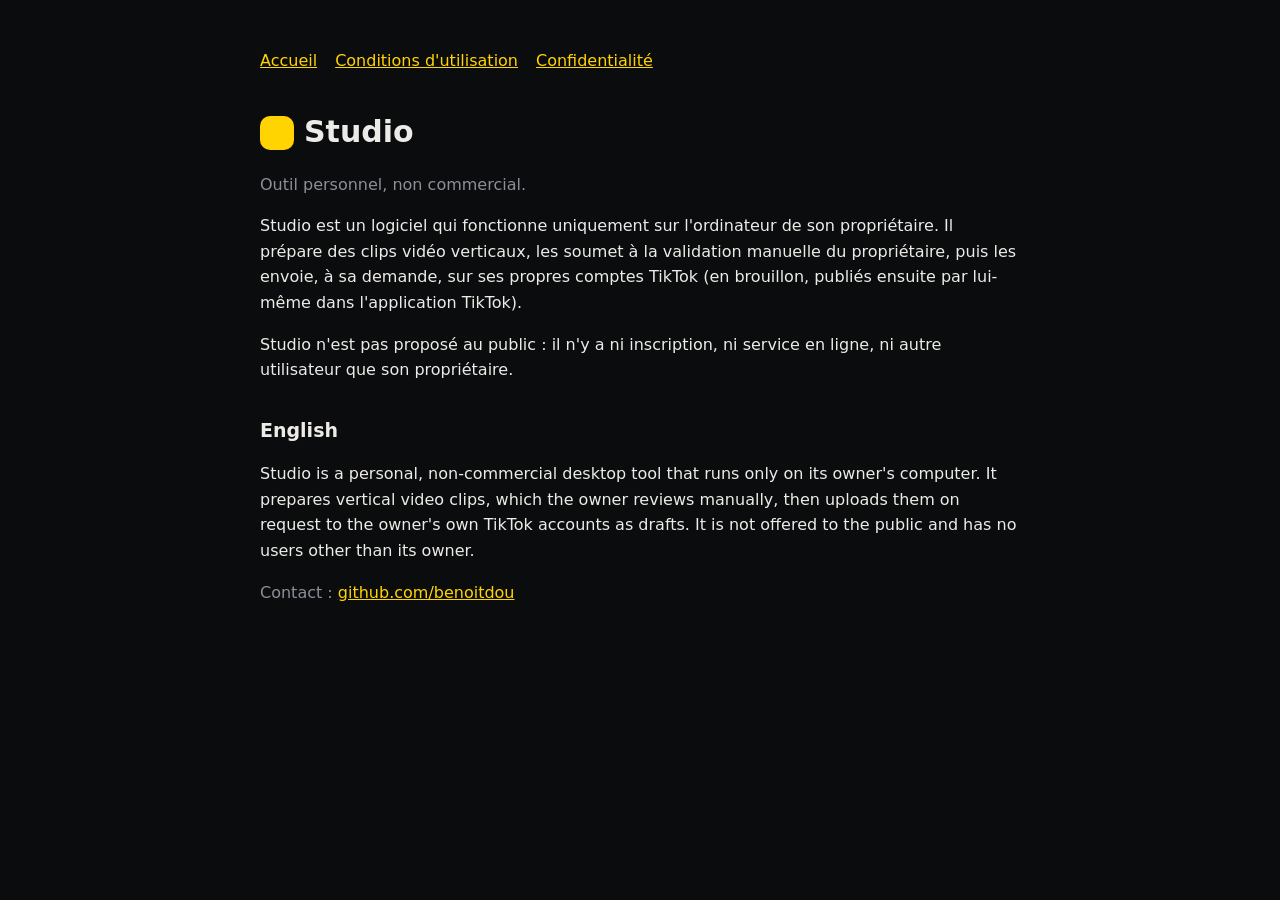
<file: index.html>
<!DOCTYPE html>
<html lang="fr"><head><meta charset="utf-8"><meta name="viewport" content="width=device-width,initial-scale=1">
<title>Studio — outil personnel de publication</title><link rel="stylesheet" href="style.css"></head>
<body><main>
<nav><a href="index.html">Accueil</a><a href="conditions.html">Conditions d'utilisation</a><a href="confidentialite.html">Confidentialité</a></nav>
<h1><span class="logo"></span>Studio</h1>
<p class="muted">Outil personnel, non commercial.</p>
<p>Studio est un logiciel qui fonctionne uniquement sur l'ordinateur de son propriétaire. Il prépare des clips vidéo verticaux,
les soumet à la validation manuelle du propriétaire, puis les envoie, à sa demande, sur ses propres comptes TikTok
(en brouillon, publiés ensuite par lui-même dans l'application TikTok).</p>
<p>Studio n'est pas proposé au public : il n'y a ni inscription, ni service en ligne, ni autre utilisateur que son propriétaire.</p>
<h2>English</h2>
<p>Studio is a personal, non-commercial desktop tool that runs only on its owner's computer. It prepares vertical video clips,
which the owner reviews manually, then uploads them on request to the owner's own TikTok accounts as drafts.
It is not offered to the public and has no users other than its owner.</p>
<p class="muted">Contact : <a href="https://github.com/benoitdou">github.com/benoitdou</a></p>
</main></body></html>
</file>
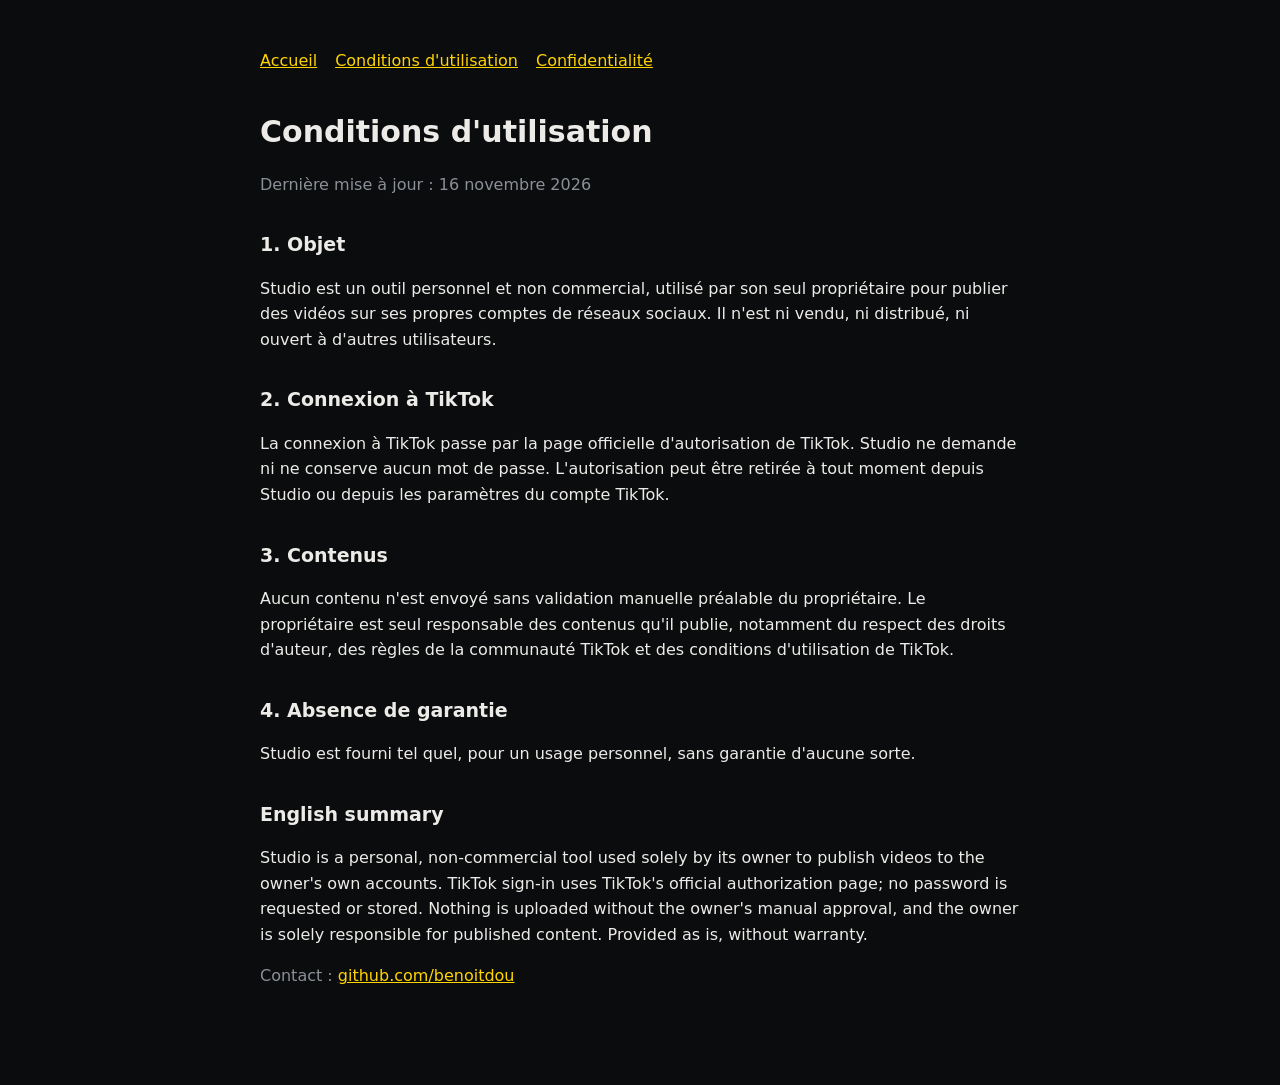
<file: conditions.html>
<!DOCTYPE html>
<html lang="fr"><head><meta charset="utf-8"><meta name="viewport" content="width=device-width,initial-scale=1">
<title>Studio — Conditions d'utilisation</title><link rel="stylesheet" href="style.css"></head>
<body><main>
<nav><a href="index.html">Accueil</a><a href="conditions.html">Conditions d'utilisation</a><a href="confidentialite.html">Confidentialité</a></nav>
<h1>Conditions d'utilisation</h1>
<p class="muted">Dernière mise à jour : 16 novembre 2026</p>
<h2>1. Objet</h2>
<p>Studio est un outil personnel et non commercial, utilisé par son seul propriétaire pour publier des vidéos sur ses propres comptes
de réseaux sociaux. Il n'est ni vendu, ni distribué, ni ouvert à d'autres utilisateurs.</p>
<h2>2. Connexion à TikTok</h2>
<p>La connexion à TikTok passe par la page officielle d'autorisation de TikTok. Studio ne demande ni ne conserve aucun mot de passe.
L'autorisation peut être retirée à tout moment depuis Studio ou depuis les paramètres du compte TikTok.</p>
<h2>3. Contenus</h2>
<p>Aucun contenu n'est envoyé sans validation manuelle préalable du propriétaire. Le propriétaire est seul responsable des contenus
qu'il publie, notamment du respect des droits d'auteur, des règles de la communauté TikTok et des conditions d'utilisation de TikTok.</p>
<h2>4. Absence de garantie</h2>
<p>Studio est fourni tel quel, pour un usage personnel, sans garantie d'aucune sorte.</p>
<h2>English summary</h2>
<p>Studio is a personal, non-commercial tool used solely by its owner to publish videos to the owner's own accounts. TikTok sign-in
uses TikTok's official authorization page; no password is requested or stored. Nothing is uploaded without the owner's manual approval,
and the owner is solely responsible for published content. Provided as is, without warranty.</p>
<p class="muted">Contact : <a href="https://github.com/benoitdou">github.com/benoitdou</a></p>
</main></body></html>
</file>
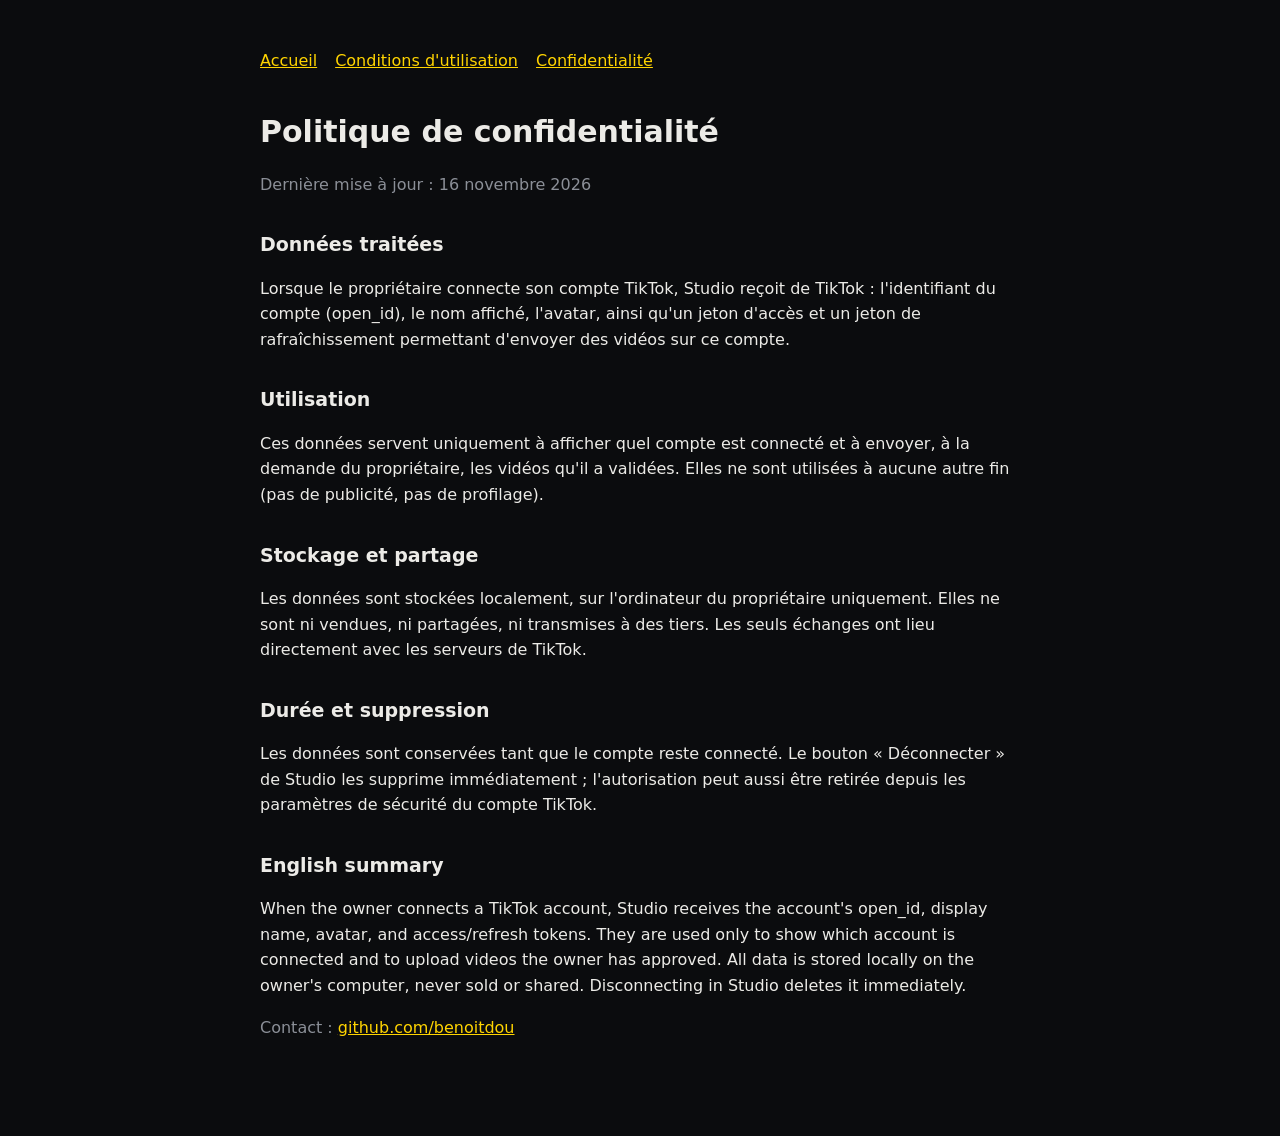
<file: confidentialite.html>
<!DOCTYPE html>
<html lang="fr"><head><meta charset="utf-8"><meta name="viewport" content="width=device-width,initial-scale=1">
<title>Studio — Politique de confidentialité</title><link rel="stylesheet" href="style.css"></head>
<body><main>
<nav><a href="index.html">Accueil</a><a href="conditions.html">Conditions d'utilisation</a><a href="confidentialite.html">Confidentialité</a></nav>
<h1>Politique de confidentialité</h1>
<p class="muted">Dernière mise à jour : 16 novembre 2026</p>
<h2>Données traitées</h2>
<p>Lorsque le propriétaire connecte son compte TikTok, Studio reçoit de TikTok : l'identifiant du compte (open_id), le nom affiché,
l'avatar, ainsi qu'un jeton d'accès et un jeton de rafraîchissement permettant d'envoyer des vidéos sur ce compte.</p>
<h2>Utilisation</h2>
<p>Ces données servent uniquement à afficher quel compte est connecté et à envoyer, à la demande du propriétaire, les vidéos qu'il a
validées. Elles ne sont utilisées à aucune autre fin (pas de publicité, pas de profilage).</p>
<h2>Stockage et partage</h2>
<p>Les données sont stockées localement, sur l'ordinateur du propriétaire uniquement. Elles ne sont ni vendues, ni partagées, ni
transmises à des tiers. Les seuls échanges ont lieu directement avec les serveurs de TikTok.</p>
<h2>Durée et suppression</h2>
<p>Les données sont conservées tant que le compte reste connecté. Le bouton « Déconnecter » de Studio les supprime immédiatement ;
l'autorisation peut aussi être retirée depuis les paramètres de sécurité du compte TikTok.</p>
<h2>English summary</h2>
<p>When the owner connects a TikTok account, Studio receives the account's open_id, display name, avatar, and access/refresh tokens.
They are used only to show which account is connected and to upload videos the owner has approved. All data is stored locally on the
owner's computer, never sold or shared. Disconnecting in Studio deletes it immediately.</p>
<p class="muted">Contact : <a href="https://github.com/benoitdou">github.com/benoitdou</a></p>
</main></body></html>
</file>
<file: style.css>
body{margin:0;background:#0b0c0e;color:#ecebe7;font:16px/1.6 system-ui,-apple-system,"Segoe UI",Roboto,sans-serif}
main{max-width:760px;margin:0 auto;padding:48px 22px 80px}
h1{font-size:30px;margin:0 0 6px}h2{font-size:19px;margin:32px 0 8px}
a{color:#ffd400}.muted{color:#8b8f97}nav{margin-bottom:34px}nav a{margin-right:18px}
.logo{display:inline-block;width:34px;height:34px;border-radius:10px;background:#ffd400;vertical-align:middle;margin-right:10px}
</file>
